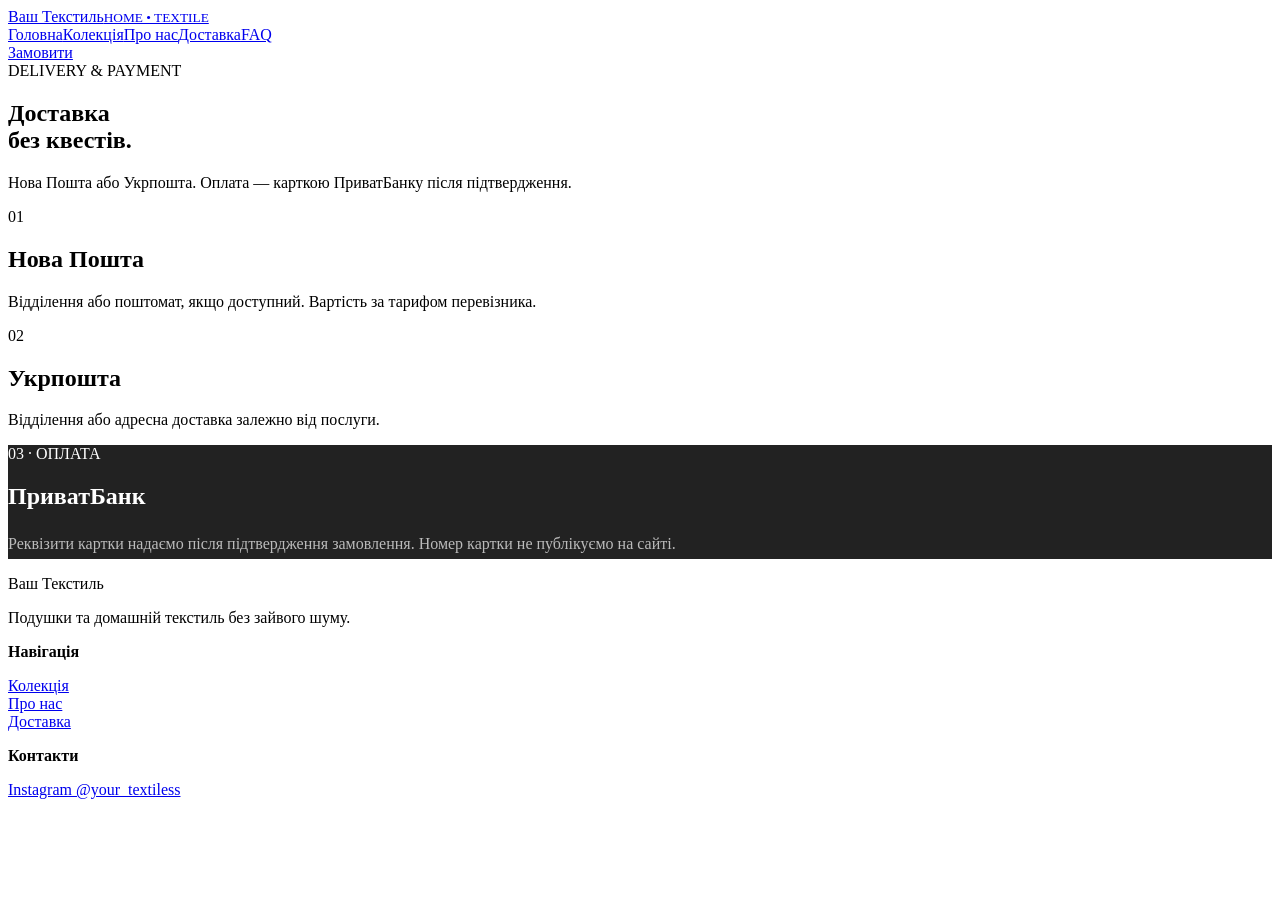
<file: delivery.html>
<!doctype html><html lang='uk'><head><meta charset='utf-8'><meta name='viewport' content='width=device-width,initial-scale=1'><title>Доставка та оплата — Ваш Текстиль</title><link rel='stylesheet' href='style.css'></head><body><header><div class='wrap nav'><a class='logo' href='index.html'>Ваш Текстиль<small>HOME • TEXTILE</small></a><nav class='links'><a href='index.html'>Головна</a><a href='catalog.html'>Колекція</a><a href='about.html'>Про нас</a><a href='delivery.html'>Доставка</a><a href='faq.html'>FAQ</a></nav><a class='btn dark' href='order.html'>Замовити</a></div></header><main><section class='page'><div class='wrap'><span class='tag'>DELIVERY & PAYMENT</span><h1>Доставка<br>без квестів.</h1><p class='muted'>Нова Пошта або Укрпошта. Оплата — карткою ПриватБанку після підтвердження.</p></div></section><section class='section'><div class='wrap products'><div class='story reveal' style='grid-column:span 6'><span class='tag'>01</span><h2 class='title'>Нова Пошта</h2><p class='muted'>Відділення або поштомат, якщо доступний. Вартість за тарифом перевізника.</p></div><div class='story reveal' style='grid-column:span 6'><span class='tag'>02</span><h2 class='title'>Укрпошта</h2><p class='muted'>Відділення або адресна доставка залежно від послуги.</p></div><div class='story reveal' style='grid-column:1/-1;background:#222;color:white'><span class='tag'>03 · ОПЛАТА</span><h2 class='title'>ПриватБанк</h2><p style='color:#bbb;line-height:1.8'>Реквізити картки надаємо після підтвердження замовлення. Номер картки не публікуємо на сайті.</p></div></div></section></main><footer class='footer'><div class='wrap footerGrid'><div><div class='logo'>Ваш Текстиль</div><p>Подушки та домашній текстиль без зайвого шуму.</p></div><div><b>Навігація</b><p><a href='catalog.html'>Колекція</a><br><a href='about.html'>Про нас</a><br><a href='delivery.html'>Доставка</a></p></div><div><b>Контакти</b><p><a href='https://www.instagram.com/your_textiless/' target='_blank'>Instagram @your_textiless</a></p></div></div></footer><script src='script.js'></script></body></html>
</file>
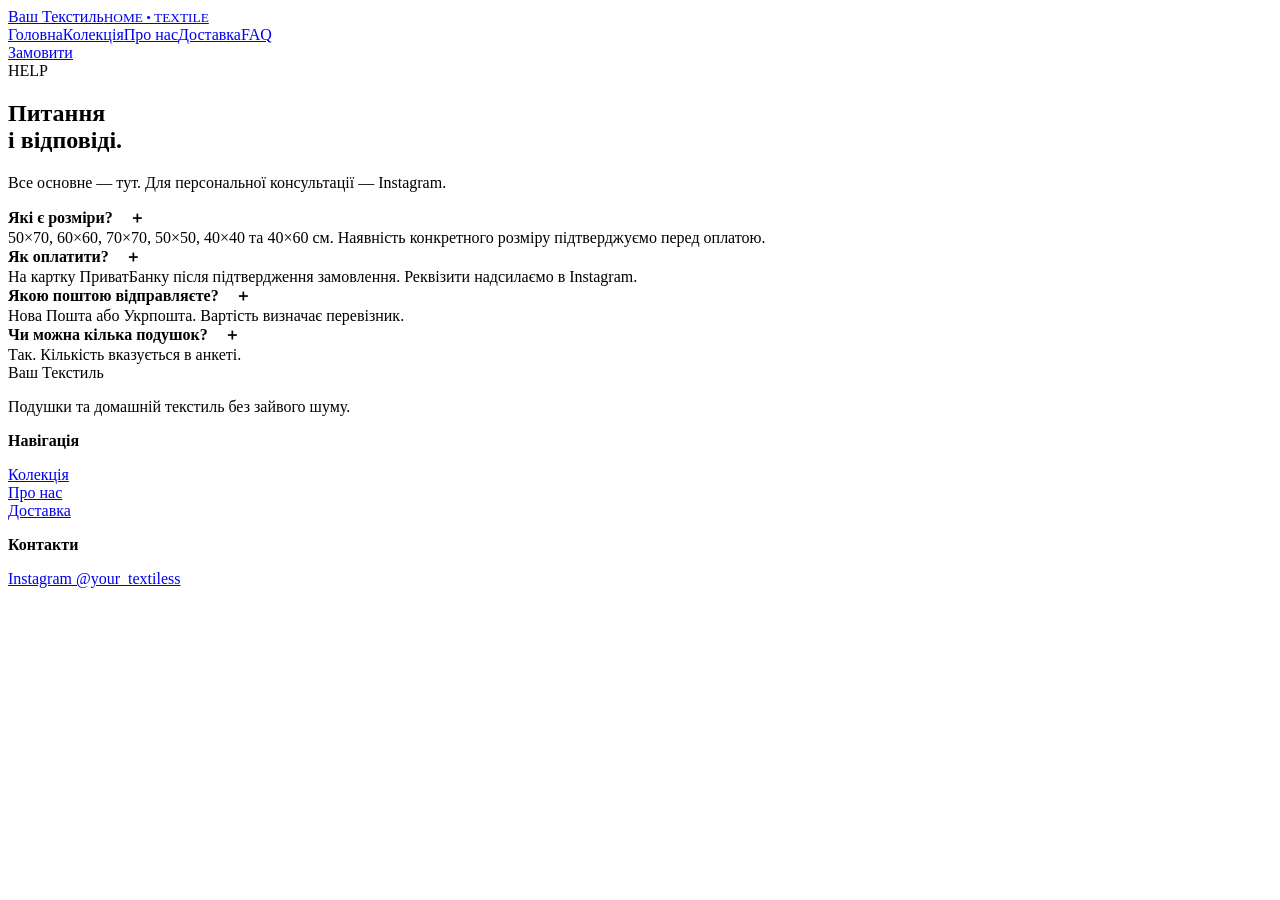
<file: faq.html>
<!doctype html><html lang='uk'><head><meta charset='utf-8'><meta name='viewport' content='width=device-width,initial-scale=1'><title>FAQ — Ваш Текстиль</title><link rel='stylesheet' href='style.css'></head><body><header><div class='wrap nav'><a class='logo' href='index.html'>Ваш Текстиль<small>HOME • TEXTILE</small></a><nav class='links'><a href='index.html'>Головна</a><a href='catalog.html'>Колекція</a><a href='about.html'>Про нас</a><a href='delivery.html'>Доставка</a><a href='faq.html'>FAQ</a></nav><a class='btn dark' href='order.html'>Замовити</a></div></header><main><section class='page'><div class='wrap'><span class='tag'>HELP</span><h1>Питання<br>і відповіді.</h1><p class='muted'>Все основне — тут. Для персональної консультації — Instagram.</p></div></section><section class='section'><div class='wrap faq'><div class='q reveal'><b>Які є розміри?　＋</b><div class='ans'>50×70, 60×60, 70×70, 50×50, 40×40 та 40×60 см. Наявність конкретного розміру підтверджуємо перед оплатою.</div></div><div class='q reveal'><b>Як оплатити?　＋</b><div class='ans'>На картку ПриватБанку після підтвердження замовлення. Реквізити надсилаємо в Instagram.</div></div><div class='q reveal'><b>Якою поштою відправляєте?　＋</b><div class='ans'>Нова Пошта або Укрпошта. Вартість визначає перевізник.</div></div><div class='q reveal'><b>Чи можна кілька подушок?　＋</b><div class='ans'>Так. Кількість вказується в анкеті.</div></div></div></section></main><footer class='footer'><div class='wrap footerGrid'><div><div class='logo'>Ваш Текстиль</div><p>Подушки та домашній текстиль без зайвого шуму.</p></div><div><b>Навігація</b><p><a href='catalog.html'>Колекція</a><br><a href='about.html'>Про нас</a><br><a href='delivery.html'>Доставка</a></p></div><div><b>Контакти</b><p><a href='https://www.instagram.com/your_textiless/' target='_blank'>Instagram @your_textiless</a></p></div></div></footer><script src='script.js'></script></body></html>
</file>
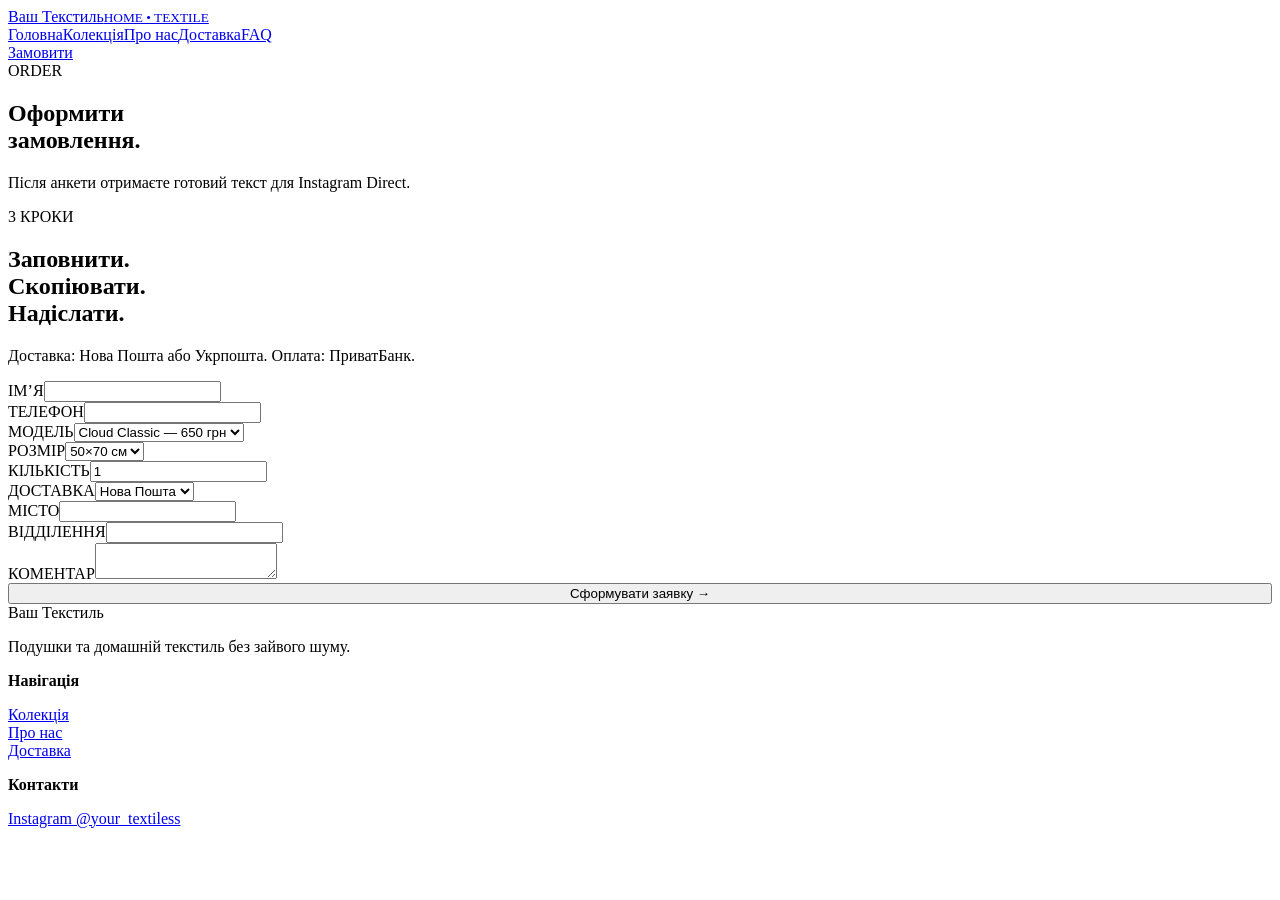
<file: order.html>
<!doctype html><html lang='uk'><head><meta charset='utf-8'><meta name='viewport' content='width=device-width,initial-scale=1'><title>Замовлення — Ваш Текстиль</title><link rel='stylesheet' href='style.css'></head><body><header><div class='wrap nav'><a class='logo' href='index.html'>Ваш Текстиль<small>HOME • TEXTILE</small></a><nav class='links'><a href='index.html'>Головна</a><a href='catalog.html'>Колекція</a><a href='about.html'>Про нас</a><a href='delivery.html'>Доставка</a><a href='faq.html'>FAQ</a></nav><a class='btn dark' href='order.html'>Замовити</a></div></header><main><section class='page'><div class='wrap'><span class='tag'>ORDER</span><h1>Оформити<br>замовлення.</h1><p class='muted'>Після анкети отримаєте готовий текст для Instagram Direct.</p></div></section><section class='section'><div class='wrap formGrid'><div class='side reveal'><span class='tag'>3 КРОКИ</span><h2 class='title'>Заповнити.<br>Скопіювати.<br>Надіслати.</h2><p class='muted'>Доставка: Нова Пошта або Укрпошта. Оплата: ПриватБанк.</p></div><form class='form reveal' onsubmit='order(event)'><div class='field'><label>ІМ’Я</label><input name='name' required></div><div class='field'><label>ТЕЛЕФОН</label><input name='phone' required type='tel'></div><div class='field'><label>МОДЕЛЬ</label><select name='product'><option>Cloud Classic — 650 грн</option><option>Soft Premium — 800 грн</option><option>Home Cozy — 999 грн</option></select></div><div class='field'><label>РОЗМІР</label><select name='size'><option>50×70 см</option><option>60×60 см</option><option>70×70 см</option><option>50×50 см</option><option>40×40 см</option><option>40×60 см</option></select></div><div class='field'><label>КІЛЬКІСТЬ</label><input name='qty' type='number' value='1' min='1'></div><div class='field'><label>ДОСТАВКА</label><select name='delivery'><option>Нова Пошта</option><option>Укрпошта</option></select></div><div class='field'><label>МІСТО</label><input name='city' required></div><div class='field'><label>ВІДДІЛЕННЯ</label><input name='branch'></div><div class='field'><label>КОМЕНТАР</label><textarea name='comment'></textarea></div><button class='btn dark' style='width:100%'>Сформувати заявку →</button></form></div></section></main><footer class='footer'><div class='wrap footerGrid'><div><div class='logo'>Ваш Текстиль</div><p>Подушки та домашній текстиль без зайвого шуму.</p></div><div><b>Навігація</b><p><a href='catalog.html'>Колекція</a><br><a href='about.html'>Про нас</a><br><a href='delivery.html'>Доставка</a></p></div><div><b>Контакти</b><p><a href='https://www.instagram.com/your_textiless/' target='_blank'>Instagram @your_textiless</a></p></div></div></footer><script src='script.js'></script></body></html>
</file>
<file: style.css>
.hero-copy,.hero-photo,.story-copy,.story-img,.detail-photo,.detail-info{box-shadow:0 20px 70px rgba(38,31,24,.06)} .card{will-change:transform} .card:hover{box-shadow:0 25px 80px rgba(38,31,24,.12)} .hero-photo{transform-style:preserve-3d} .float-note{backdrop-filter:blur(14px)} .order-modal{position:fixed;inset:0;background:rgba(20,18,15,.68);backdrop-filter:blur(10px);z-index:100;display:grid;place-items:center;padding:18px}.modal-card{width:min(650px,100%);background:#fbfaf7;border-radius:28px;padding:28px;max-height:90vh;overflow:auto}.order-preview{white-space:pre-wrap;background:#fff;border:1px solid var(--line);padding:16px;border-radius:16px;font:13px/1.6 Arial}.modal-actions{display:grid;grid-template-columns:1fr 1fr;gap:9px;margin-top:12px}
</file>
